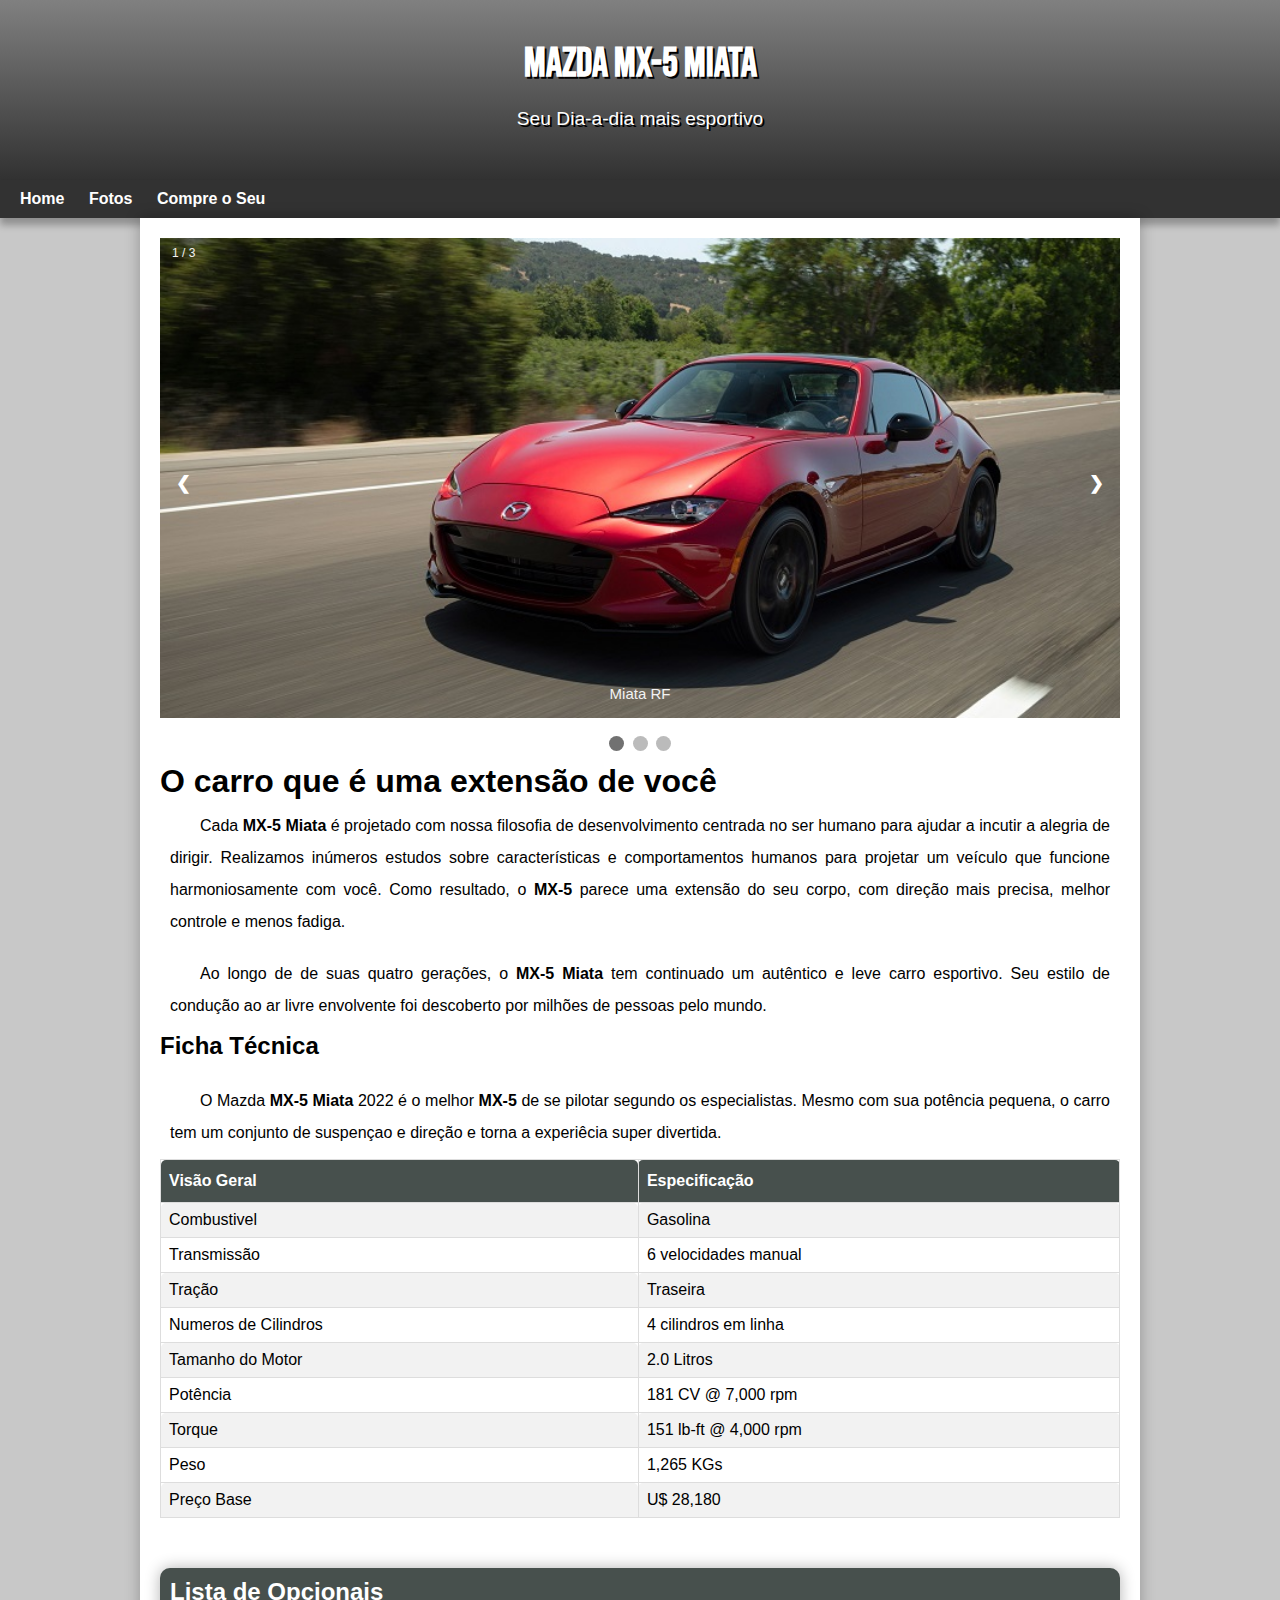
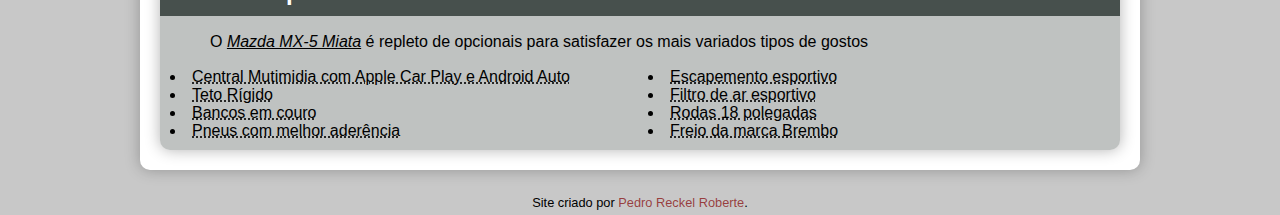
<file: index.html>
<!DOCTYPE html>
<html lang="pt-br">
<head>
    <meta charset="UTF-8">
    <meta http-equiv="X-UA-Compatible" content="IE=edge">
    <meta name="viewport" content="width=device-width, initial-scale=1.0">
    <title>Mazda Miata MX-5</title>
    <link rel="shortcut icon" href="faviconModels/android-icon-144x144.png" type="image/x-icon">
    <link rel="stylesheet" href="style.css">
</head>
<body>
    <header>
        <h1>Mazda MX-5 Miata</h1>
        <p>Seu Dia-a-dia mais esportivo</p>
    </header>
    <nav>
        <a href="index.html">Home</a>
        <a href="galeria.html">Fotos</a>
        <a href="comprar.html">Compre o Seu</a>
    </nav>
    <main>
        <!--<img src="miataHome.jpg" alt="Mazda Miata ND">-->
        <div class="slideshow-container">

            <div class="mySlides fade">
              <div class="numbertext">1 / 3</div>
              <img src="imagens/miataHome.jpg" style="width:100%">
              <div class="text">Miata RF</div>
            </div>
            
            <div class="mySlides fade">
              <div class="numbertext">2 / 3</div>
              <img src="imagens/miataHome2.jpg" style="width:100%">
              <div class="text">Interior</div>
            </div>
            
            <div class="mySlides fade">
              <div class="numbertext">3 / 3</div>
              <img src="imagens/miataHome3.jpg" style="width:100%">
              <div class="text">Lateral</div>
            </div>
            
            <a class="prev" onclick="plusSlides(-1)">❮</a>
            <a class="next" onclick="plusSlides(1)">❯</a>
            
            </div>
            <br>
            
            <div style="text-align:center">
              <span class="dot" onclick="currentSlide(1)"></span> 
              <span class="dot" onclick="currentSlide(2)"></span> 
              <span class="dot" onclick="currentSlide(3)"></span> 
            </div>
        <h1>O carro que é uma extensão de você</h1>
        <p>Cada <b>MX-5 Miata</b> é projetado com nossa filosofia de desenvolvimento centrada no ser humano para ajudar a incutir a alegria de dirigir. Realizamos inúmeros estudos sobre características e comportamentos humanos para projetar um veículo que funcione harmoniosamente com você. Como resultado, o <b>MX-5</b> parece uma extensão do seu corpo, com direção mais precisa, melhor controle e menos fadiga.</p>
        <p>Ao longo de de suas quatro gerações, o <b>MX-5 Miata</b> tem continuado um autêntico e leve carro esportivo. Seu estilo de condução ao ar livre envolvente foi descoberto por milhões de pessoas pelo mundo.</p>
            <h2>Ficha Técnica</h2>
            <p>O Mazda <b>MX-5 Miata</b> 2022 é o melhor <b>MX-5 </b>de se pilotar segundo os especialistas. Mesmo com sua potência pequena, o carro tem um conjunto de suspençao e direção e torna a experiêcia super divertida.</p>
            <table id="specs">
                <tr>
                  <th>Visão Geral</th>
                  <th>Especificação</th>
                </tr>
                <tr>
                  <td>Combustivel</td>
                  <td>Gasolina</td>
                  
                </tr>
                <tr>
                  <td>Transmissão</td>
                  <td>6 velocidades manual</td>
                  
                </tr>
                <tr>
                  <td>Tração</td>
                  <td>Traseira</td>
                  
                </tr>
                <tr>
                  <td>Numeros de Cilindros</td>
                  <td>4 cilindros em linha</td>
                  
                </tr>
                <tr>
                  <td>Tamanho do Motor</td>
                  <td>2.0 Litros</td>
                  
                </tr>
                <tr>
                  <td>Potência</td>
                  <td>181 CV @ 7,000 rpm</td>
                  
                </tr>
                <tr>
                  <td>Torque</td>
                  <td>151 lb-ft @ 4,000 rpm</td>
                  
                </tr>
                <tr>
                  <td>Peso</td>
                  <td>1,265 KGs</td>
                  
                </tr>
                <tr>
                  <td>Preço Base</td>
                  <td>U$ 28,180</td>
                </tr>
              </table>
        <aside>
            <h2>Lista de Opcionais</h2>
            <p>O <i><u>Mazda MX-5 Miata</u></i> é repleto de opcionais para satisfazer os mais variados tipos de gostos</p>
            <ul>
                <li><abbr title="Preço: U$ 500">Central Mutimidia com Apple Car Play e Android Auto</abbr></li>
                <li><abbr title="Preço: U$ 2000">Teto Rígido</abbr></li>
                <li><abbr title="Preço: U$ 120">Bancos em couro</abbr></li>
                <li><abbr title="Preço: U$ 100">Pneus com melhor aderência</abbr></li>
                <li><abbr title="Preço: U$ 250">Escapemento esportivo</abbr></li>
                <li><abbr title="Preço: U$ 80">Filtro de ar esportivo</abbr></li>
                <li><abbr title="Preço: U$ 2500">Rodas 18 polegadas</abbr></li>
                <li><abbr title="Preço: U$ 900">Freio da marca Brembo</abbr></li>
            </ul>
        </aside>
    </main>
</body>
<script src="slideShow.js"></script>
<Footer>
    Site criado por <a href="https://github.com/PedroReckel" target="blank">Pedro Reckel Roberte</a>.
</Footer>
</html>
</file>
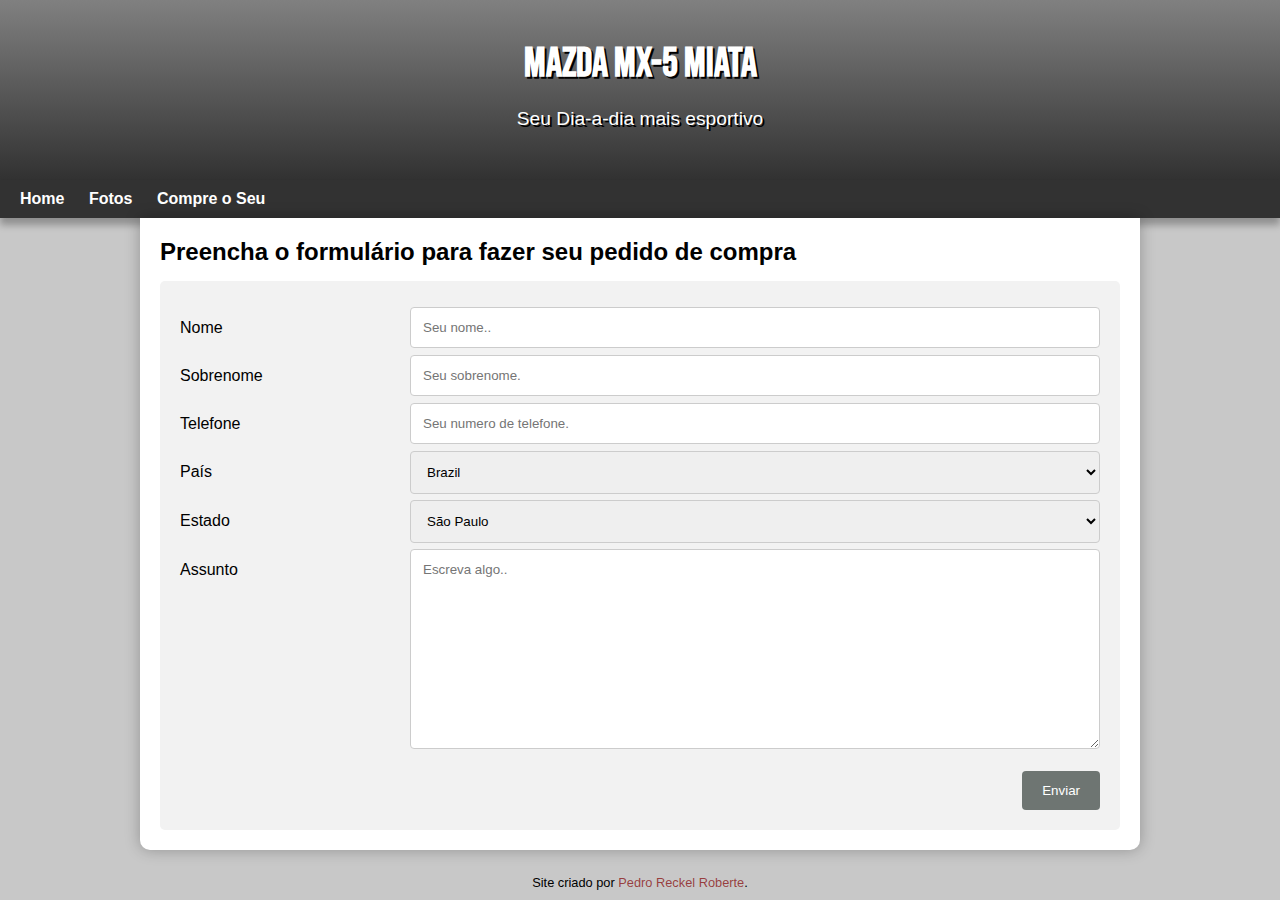
<file: comprar.html>
<!DOCTYPE html>
<html lang="pt-br">
<head>
    <meta charset="UTF-8">
    <meta http-equiv="X-UA-Compatible" content="IE=edge">
    <meta name="viewport" content="width=device-width, initial-scale=1.0">
    <title>Compre Seu Carro</title>
    <link rel="shortcut icon" href="faviconModels/android-icon-144x144.png" type="image/x-icon">
    <link rel="stylesheet" href="style.css">
</head>
<body>
    <header>
        <h1>Mazda MX-5 Miata</h1>
        <p>Seu Dia-a-dia mais esportivo</p>
    </header>
    <nav>
        <a href="index.html">Home</a>
        <a href="galeria.html">Fotos</a>
        <a href="comprar.html">Compre o Seu</a>
    </nav>
    <main>
        <h2>Preencha o formulário para fazer seu pedido de compra</h2>

        <div class="container">
            <form action="/action_page.php">
            <div class="row">
              <div class="col-25">
                <label for="fname">Nome</label>
              </div>
              <div class="col-75">
                <input type="text" id="fname" name="firstname" placeholder="Seu nome..">
              </div>
            </div>
            <div class="row">
              <div class="col-25">
                <label for="lname">Sobrenome</label>
              </div>
              <div class="col-75">
                <input type="text" id="lname" name="lastname" placeholder="Seu sobrenome.">
              </div>
            </div>

            <div class="row">
                <div class="col-25">
                  <label for="lname">Telefone</label>
                </div>
                <div class="col-75">
                  <input type="text" id="lname" name="Telefone" placeholder="Seu numero de telefone.">
                </div>
              </div>

            <div class="row">
              <div class="col-25">
                <label for="country">País</label>
              </div>
              <div class="col-75">
                <select id="country" name="country">
                  <option value="brazil">Brazil</option>
                  <option value="canada">Canada</option>
                  <option value="usa">USA</option>
                  <option value="australia">Australia</option>
                  <option value="UK">UK</option>
                </select>
              </div>
            </div>

            <div class="row">
                <div class="col-25">
                  <label for="country">Estado</label>
                </div>
                <div class="col-75">
                  <select id="country" name="country">
                    <option value="sao paulo">São Paulo</option>
                    <option value="espirito santo">Espírito Santo</option>
                    <option value="rio de janeiro">Rio de Janeiro</option>
                    <option value="parana">Paraná</option>
                  </select>
                </div>
              </div>

            <div class="row">
              <div class="col-25">
                <label for="subject">Assunto</label>
              </div>
              <div class="col-75">
                <textarea id="subject" name="subject" placeholder="Escreva algo.." style="height:200px"></textarea>
              </div>
            </div>
            <br>
            <div class="row">
              <input type="submit" value="Enviar">
            </div>
            </form>
          </div>
    </main>
</body>
<script src="slideShow.js"></script>
<Footer>
    Site criado por <a href="https://github.com/PedroReckel" target="blank">Pedro Reckel Roberte</a>.
</Footer>
</html>
</file>
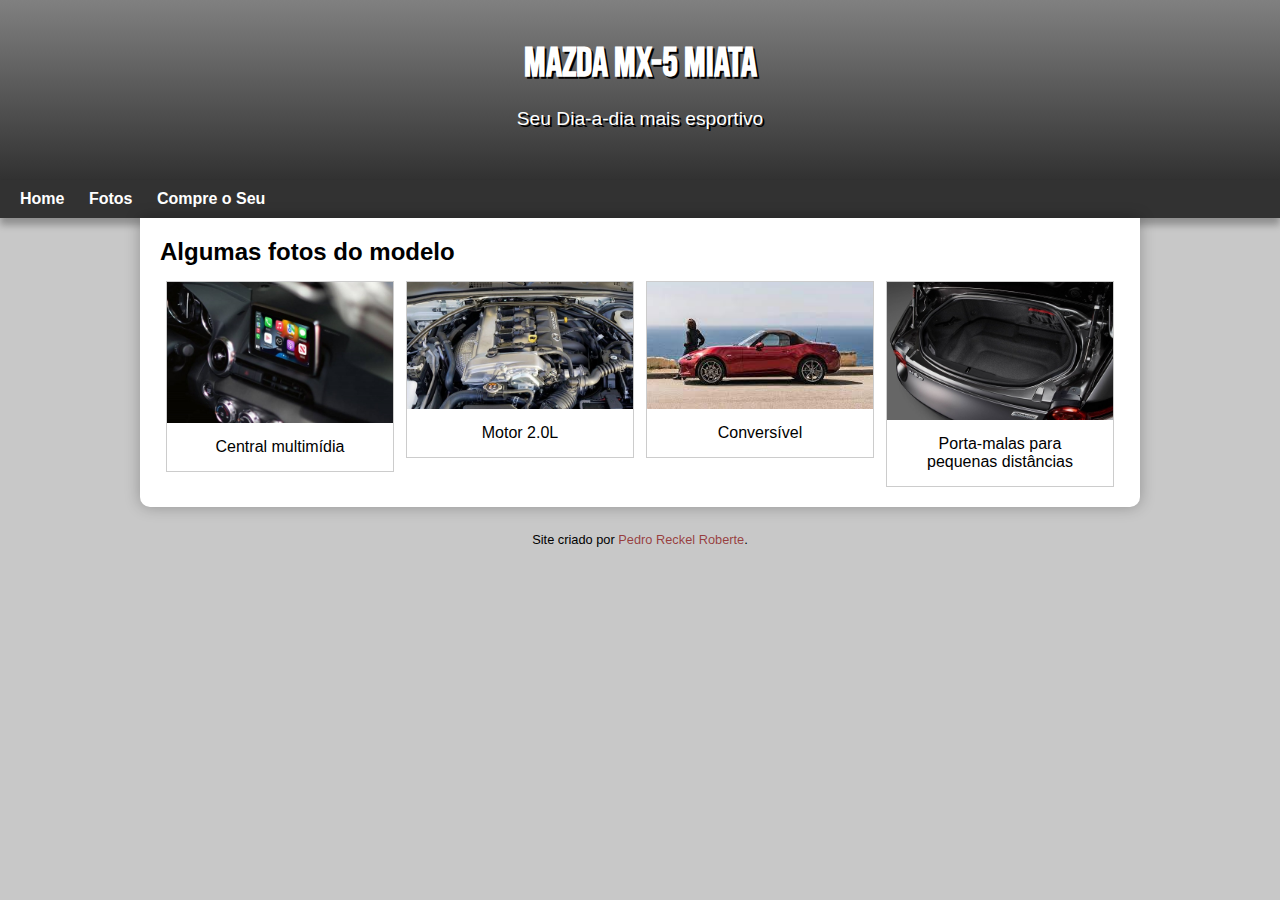
<file: galeria.html>
<!DOCTYPE html>
<html lang="pt-br">
<head>
    <meta charset="UTF-8">
    <meta http-equiv="X-UA-Compatible" content="IE=edge">
    <meta name="viewport" content="width=device-width, initial-scale=1.0">
    <title>Fotos do MX-5 Miata</title>
    <link rel="shortcut icon" href="faviconModels/android-icon-144x144.png" type="image/x-icon">
    <link rel="stylesheet" href="style.css">
</head>
<body>
    <header>
        <h1>Mazda MX-5 Miata</h1>
        <p>Seu Dia-a-dia mais esportivo</p>
    </header>
    <nav>
        <a href="index.html">Home</a>
        <a href="galeria.html">Fotos</a>
        <a href="comprar.html">Compre o Seu</a>
    </nav>
    <main>
    <h2>Algumas fotos do modelo</h2>

        <div class="responsive">
        <div class="gallery">
            <a target="_blank" href="imagens/miataDashborad.jpg">
            <img src="imagens/miataDashborad.jpg" alt="Cinque Terre" width="600" height="400">
            </a>
            <div class="desc">Central multimídia</div>
        </div>
        </div>


        <div class="responsive">
        <div class="gallery">
            <a target="_blank" href="imagens/miataEngine.jpeg">
            <img src="imagens/miataEngine.jpeg" alt="Forest" width="600" height="400">
            </a>
            <div class="desc">Motor 2.0L</div>
        </div>
        </div>

        <div class="responsive">
        <div class="gallery">
            <a target="_blank" href="imagens/miataPraia.jfif">
            <img src="imagens/miataPraia.jfif" alt="Northern Lights" width="600" height="400">
            </a>
            <div class="desc">Conversível</div>
        </div>
        </div>

        <div class="responsive">
        <div class="gallery">
            <a target="_blank" href="imagens/miataTrunk.jpg">
            <img src="imagens/miataTrunk.jpg" alt="Mountains" width="600" height="400">
            </a>
            <div class="desc">Porta-malas para pequenas distâncias</div>
        </div>
        </div>

        <div class="clearfix"></div>
    </main>
</body>
<script src="slideShow.js"></script>
<Footer>
    Site criado por <a href="https://github.com/PedroReckel" target="blank">Pedro Reckel Roberte</a>.
</Footer>
</html>
</file>
<file: style.css>
@charset "utf-8";

@import url('https://fonts.googleapis.com/css2?family=Bebas+Neue&display=swap');

@import url('https://fonts.googleapis.com/css2?family=Oswald:wght@500&display=swap');

* {
    margin: 0px;
    padding: 0px;
    font-family: Arial, Helvetica, sans-serif;
}

header {
    min-height: 150px;
    text-align: center;
    padding-top: 40px;
    background-image: linear-gradient(to bottom, gray,  rgba(0, 0, 0, 0.753));
    /* background-color: rgba(131, 0, 0, 0.705); */
}

header > h1 {
    font-family: 'Bebas Neue', cursive;
    color: white;
    font-size: 2.5em;
    margin-bottom: 20px;
    text-shadow: 2px 2px 0px black;
    font-weight: bolder;
}

header > p {
    color: white;
    text-align: center;
    font-family: Arial, Helvetica, sans-serif;
    padding-left: 10px;
    padding-right: 10px;
    padding-bottom: 50px;
    font-size: 1.2em;
    max-width: 600px;
    margin: auto;
    text-shadow: 2px 2px 0px black;
}


nav {
    background-color: rgba(0, 0, 0, 0.753);
    padding: 10px;
    box-shadow: 0px 7px 7px rgba(0, 0, 0, 0.281);
}

nav > a {
    color: white ;
    text-decoration: none;
    padding: 10px;
    font-weight: bold;
    transition-duration: 0.5s;
    border-radius: 5px;
}

nav > a:hover {
    background-color: rgb(138, 3, 3);
    font-size: large;
}

body {
    background-color: rgba(128, 128, 128, 0.432);
}

main {
    background-color: white;
    margin: auto;
    min-width: 300px;
    max-width: 1000px;
    padding: 20px;
    border-radius: 0px 0px 10px 10px;
    box-shadow: 0px 0px 15px rgba(0, 0, 0, 0.27); 
}

main p {
    text-align: justify;
    text-indent: 30px;
    padding: 10px;
    line-height: 2em;
}

* {box-sizing: border-box}
body {font-family: Verdana, sans-serif; margin:0}
.mySlides {display: none}
img {vertical-align: middle;}

/* Slideshow container */
.slideshow-container {
  max-width: 1000px;
  position: relative;
  margin: auto;
}

.prev, .next {
  cursor: pointer;
  position: absolute;
  top: 50%;
  width: auto;
  padding: 16px;
  margin-top: -22px;
  color: white;
  font-weight: bold;
  font-size: 18px;
  transition: 0.6s ease;
  border-radius: 0 3px 3px 0;
  user-select: none;
}

.next {
  right: 0;
  border-radius: 3px 0 0 3px;
}

.prev:hover, .next:hover {
  background-color: rgba(0,0,0,0.8);
}

.text {
  color: #f2f2f2;
  font-size: 15px;
  padding: 8px 12px;
  position: absolute;
  bottom: 8px;
  width: 100%;
  text-align: center;
}

.numbertext {
  color: #f2f2f2;
  font-size: 12px;
  padding: 8px 12px;
  position: absolute;
  top: 0;
}

.dot {
  cursor: pointer;
  height: 15px;
  width: 15px;
  margin: 0 2px;
  background-color: #bbb;
  border-radius: 50%;
  display: inline-block;
  transition: background-color 0.6s ease;
}

.active, .dot:hover {
  background-color: #717171;
}

.fade {
  animation-name: fade;
  animation-duration: 1.5s;
}

@keyframes fade {
  from {opacity: .4} 
  to {opacity: 1}
}

@media only screen and (max-width: 300px) {
  .prev, .next,.text {font-size: 11px}
}

div.gallery {
    border: 1px solid #ccc;
  }
  
  div.gallery:hover {
    border: 1px solid #777;
  }
  
  div.gallery img {
    width: 100%;
    height: auto;
  }
  
  div.desc {
    padding: 15px;
    text-align: center;
  }
  
  * {
    box-sizing: border-box;
  }
  
  .responsive {
    padding: 0 6px;
    float: left;
    width: 24.99999%;
  }
  
  @media only screen and (max-width: 700px) {
    .responsive {
      width: 49.99999%;
      margin: 6px 0;
    }
  }
  
  @media only screen and (max-width: 500px) {
    .responsive {
      width: 100%;
    }
  }

  main h2 {
    margin-bottom: 15px;
  }
  
  .clearfix:after {
    content: "";
    display: table;
    clear: both;
  }

/* main img {
    width: 100%;
} */

main h1 {
    margin-top: 8px;
}

#specs {
    font-family: Arial, Helvetica, sans-serif;
    border-collapse: collapse;
    width: 100%;
  }
  
  #specs td, #specs th {
    border: 1px solid #ddd;
    padding: 8px;
    border-radius: 5px 5px 0px 0px;
  }
  
#specs tr:nth-child(even){background-color: #f2f2f2;}
  
#specs tr:hover {background-color: #ddd;}
  
#specs th {
    padding-top: 12px;
    padding-bottom: 12px;
    text-align: left;
    background-color: #47504d;
    color: white;
  }

  aside {
    background-color: #47504d59;
    padding: 10px;
    margin-top: 50px;
    border-radius: 10px;
    box-shadow: 0px 0px 15px rgba(0, 0, 0, 0.30);
}

aside h2 {
    background-color: #47504d;
    color: white;
    margin: -10px -10px 0px -10px;
    padding: 10px;
    border-radius: 10px 10px 0px 0px;
}

aside > ul {
    list-style-position: inside;
    columns: 2;
}

* {
  box-sizing: border-box;
}

input[type=text], select, textarea {
  width: 100%;
  padding: 12px;
  border: 1px solid #ccc;
  border-radius: 4px;
  resize: vertical;
}

label {
  padding: 12px 12px 12px 0;
  display: inline-block;
}

input[type=submit] {
  background-color: rgba(71, 80, 77, 0.774);
  color: white;
  padding: 12px 20px;
  border: none;
  border-radius: 4px;
  cursor: pointer;
  float: right;
}

input[type=submit]:hover {
  background-color: rgba(131, 0, 0, 0.705);
}

.container {
  border-radius: 5px;
  background-color: #f2f2f2;
  padding: 20px;
}

.col-25 {
  float: left;
  width: 25%;
  margin-top: 6px;
}

.col-75 {
  float: left;
  width: 75%;
  margin-top: 6px;
}

.row:after {
  content: "";
  display: table;
  clear: both;
}

@media screen and (max-width: 600px) {
  .col-25, .col-75, input[type=submit] {
    width: 100%;
    margin-top: 0;
  }
}  

footer {
    color: black;
    margin-top: 20px;
    text-align: center;
    padding: 5px;
    font-size: 0.8em;
}

footer a {
    color: rgba(131, 0, 0, 0.705);
    text-decoration: none;
}

footer a:hover {
    font-weight: bold;
    text-decoration: underline;
}
</file>
